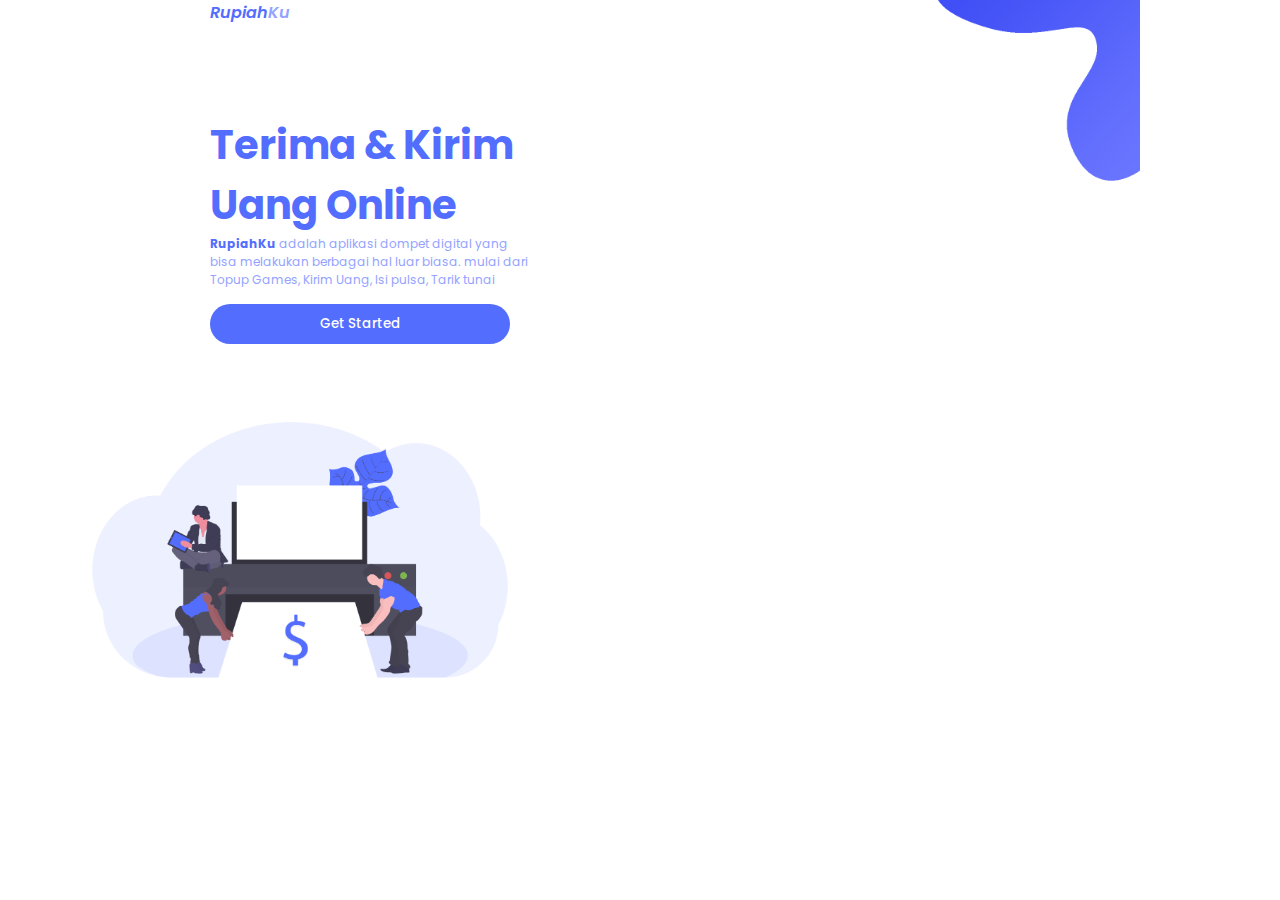
<file: RupiahKu/home.html>
<!DOCTYPE html>
<html lang="en">
  <head>
    <meta charset="UTF-8" />
    <meta name="viewport" content="width=device-width, initial-scale=1.0" />
    <title>Welcome to RupiahKu</title>
    <link
      href="https://cdn.jsdelivr.net/npm/bootstrap@5.3.2/dist/css/bootstrap.min.css"
      rel="stylesheet"
      integrity="sha384-T3c6CoIi6uLrA9TneNEoa7RxnatzjcDSCmG1MXxSR1GAsXEV/Dwwykc2MPK8M2HN"
      crossorigin="anonymous"
    />
    <link rel="stylesheet" href="home.css" />
  </head>
  <body>
      
      <div class="container">
        <div class="row">
            <div class="col-12 col-sm-12">
          <h6 class="mt-3">Rupiah<span>Ku</span></h6>
        
          <div class="row">
        <div class="col-6">
            <h3>Terima & Kirim <br />Uang Online</h3>
        <p class="p1">
          <span class="rp">RupiahKu</span> adalah aplikasi dompet digital yang
          <br />bisa melakukan berbagai hal luar biasa. mulai dari <br />Topup
          Games, Kirim Uang, Isi pulsa, Tarik tunai
        </p>
        <button type="submit"><a href="index.html">Get Started</a></button>
      </div>
      <div class="col-6">
        <div id="gambar" class="d-none d-lg-block">
          <img src="undraw_printing_invoices_5r4r.png" style="margin-top: 50px; margin-left: -90px;" alt="" width="500px" />
        </div></div>   </div>
      <!-- <div class="about">
        <p class="p2">Kenapa harus Pakai Rupiah<span>Ku</span>?</p>
      </div>   -->
    </div>
    </div>
      </div>
    <script
      src="https://cdn.jsdelivr.net/npm/bootstrap@5.3.2/dist/js/bootstrap.bundle.min.js"
      integrity="sha384-C6RzsynM9kWDrMNeT87bh95OGNyZPhcTNXj1NW7RuBCsyN/o0jlpcV8Qyq46cDfL"
      crossorigin="anonymous"
    ></script>
  </body>
</html>
</file>
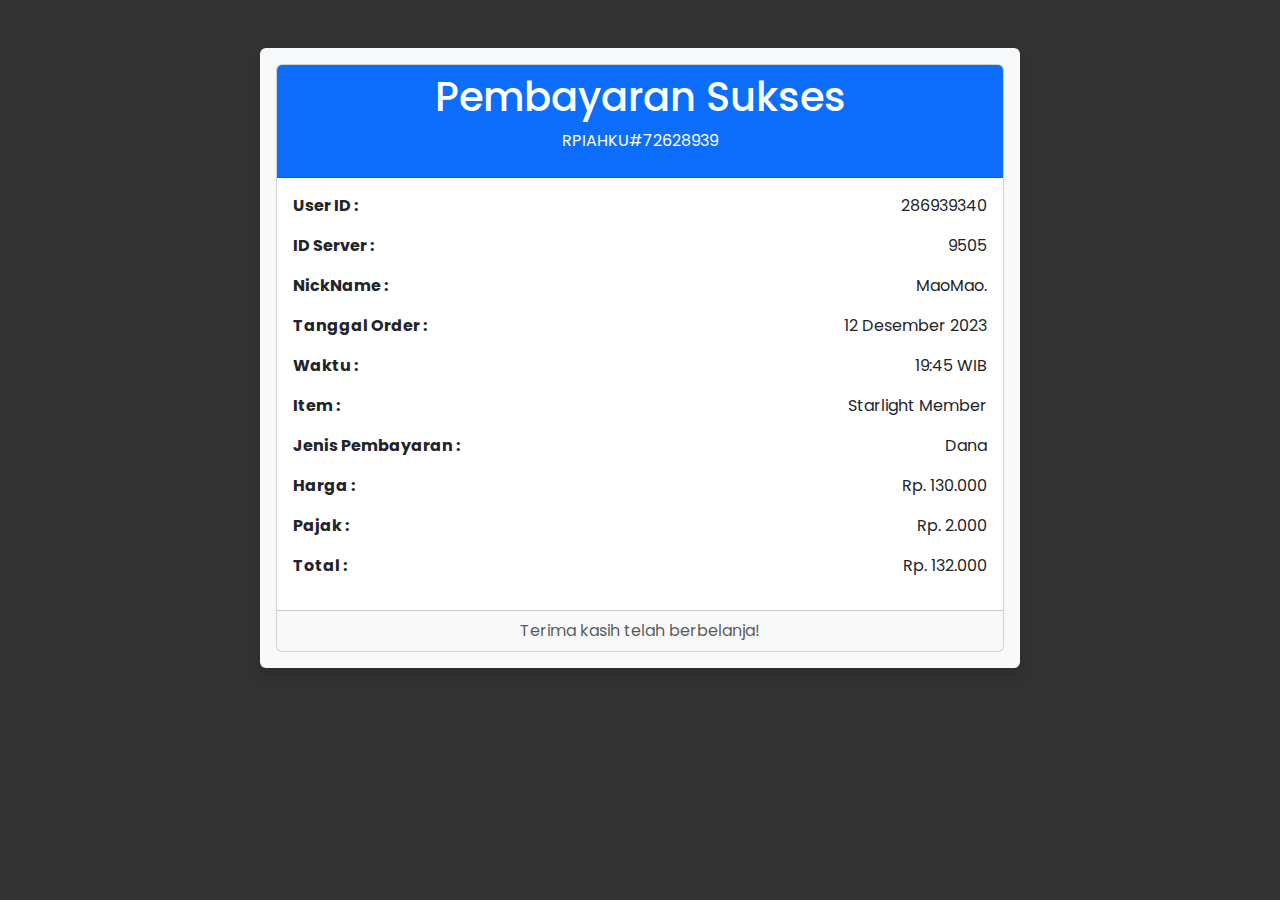
<file: RupiahKu/invoice.html>
<!DOCTYPE html>
<html lang="en">
<head>
  <meta charset="UTF-8">
  <meta name="viewport" content="width=device-width, initial-scale=1">
  <link rel="stylesheet" href="https://cdn.jsdelivr.net/npm/bootstrap@5.3.0/dist/css/bootstrap.min.css">
  <link href="https://unpkg.com/aos@2.3.1/dist/aos.css" rel="stylesheet">
  <title>Invoice Pembayaran</title>
  <style>
    @import url('https://fonts.googleapis.com/css2?family=Poppins:ital,wght@0,100;0,200;0,300;0,400;0,500;0,600;0,700;1,100;1,200;1,300;1,400;1,500;1,600;1,700&display=swap');
    body{
        font-family: 'poppins', sans-serif;
        /* background: linear-gradient(to bottom, #0f0c29, #302b63, #24243e); */
        background-color: #333;
      }
  </style>
</head>
<body>

  <div class="container mt-5 ">
    <div class="row">
      <div class="col-md-8 offset-md-2 shadow p-3 mb-5 bg-body-tertiary rounded">
        <div class="card">
          <div class="card-header bg-primary text-white">
            <h5 class="card-title h1 text-center">Pembayaran Sukses</h5>
            <p class="text-center text-white">RPIAHKU#72628939</p>
          </div>
          <div class="card-body">
            <div class="row">
              <div class="col-md-12 col-sm-12 col-lg-12">
                <div class="row">
                <p class="col-6"><strong>User ID :</strong></p>
                <p class="col-6 text-end">286939340</p>
                <p class="col-6"><strong>ID Server :</strong></p>
                <p class="col-6 text-end">9505</p>
                <p class="col-6 "><strong>NickName :</strong></p>
                <p class="col-6 text-end">MaoMao.</p>
                <p class="col-6 "><strong>Tanggal Order :</strong></p>
                <p class="col-6 text-end">12 Desember 2023</p>
                <p class="col-6 "><strong>Waktu :</strong></p>
                <p class="col-6  text-end">19:45 WIB</p>
                <p class="col-6 "><strong>Item :</strong></p>
                <p class="col-6  text-end">Starlight Member</p>
                <p class="col-6 "><strong>Jenis Pembayaran :</strong></p>
                <p class="col-6  text-end">Dana</p>
                <p class="col-6 "><strong>Harga :</strong></p>
                <p class="col-6  text-end">Rp. 130.000</p>
                
                <p class="col-6 "><strong>Pajak :</strong></p>
                <p class="col-6 text-end">Rp. 2.000</p>
                <p class="col-6 "><strong>Total :</strong></p>
                <p class="col-6  text-end">Rp. 132.000</p>
            </div>  
            </div>
              <div class="col-md-6 col-lg-12">
                
              </div>
            </div>
          </div>
          <div class="card-footer text-muted text-center">
            Terima kasih telah berbelanja!
          </div>
        </div>
      </div>
    </div>
  </div>

  <script>
    AOS.init();
  </script>
  <script src="https://unpkg.com/aos@2.3.1/dist/aos.js"></script>
  <script src="https://cdn.jsdelivr.net/npm/bootstrap@5.3.0/dist/js/bootstrap.bundle.min.js"></script>
</body>
</html>
</file>
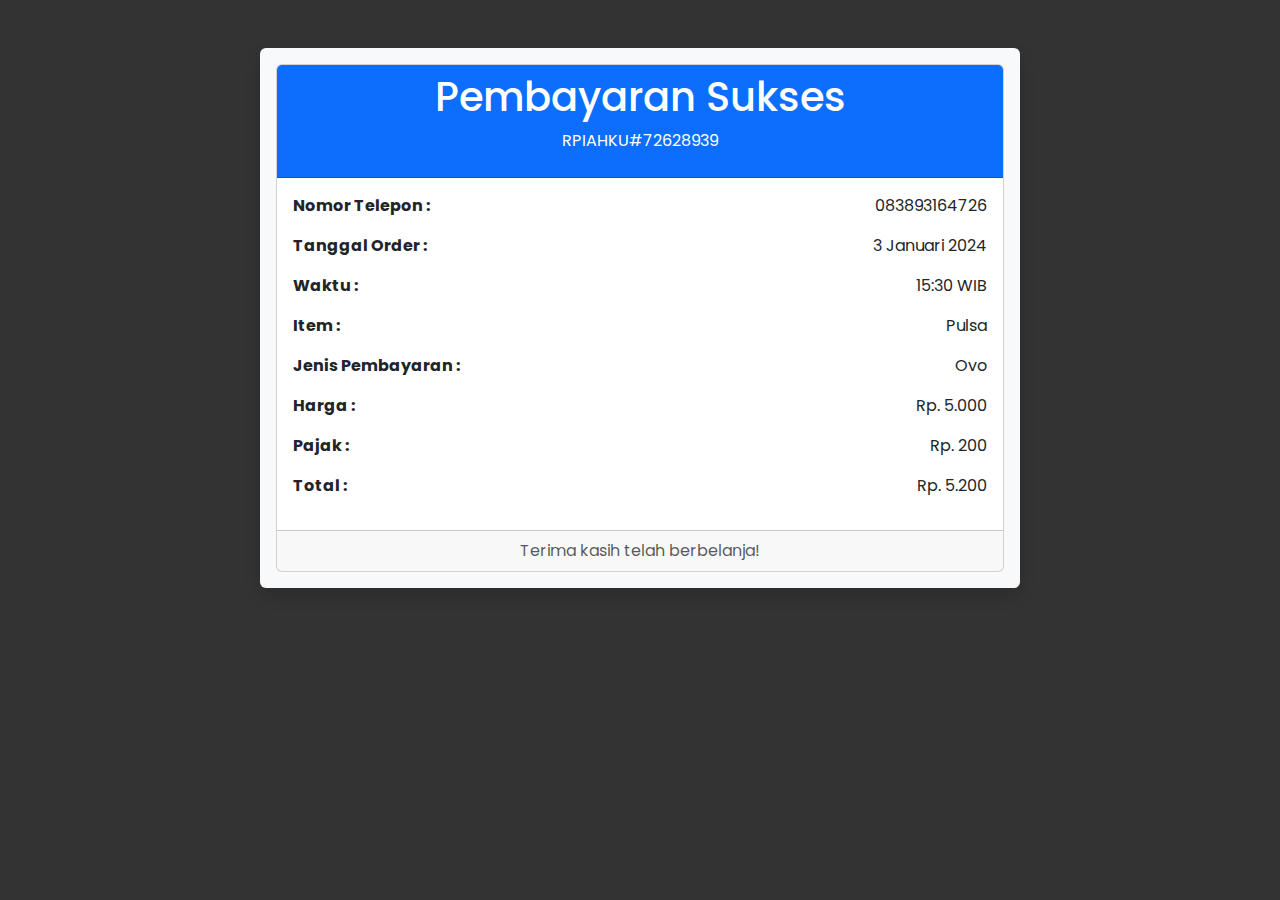
<file: RupiahKu/invoicepulsa.html>
<!DOCTYPE html>
<html lang="en">
<head>
  <meta charset="UTF-8">
  <meta name="viewport" content="width=device-width, initial-scale=1">
  <link rel="stylesheet" href="https://cdn.jsdelivr.net/npm/bootstrap@5.3.0/dist/css/bootstrap.min.css">
  <link href="https://unpkg.com/aos@2.3.1/dist/aos.css" rel="stylesheet">
  <title>Invoice Pembayaran</title>
  <style>
    @import url('https://fonts.googleapis.com/css2?family=Poppins:ital,wght@0,100;0,200;0,300;0,400;0,500;0,600;0,700;1,100;1,200;1,300;1,400;1,500;1,600;1,700&display=swap');
    body{
        font-family: 'poppins', sans-serif;
        /* background: linear-gradient(to bottom, #0f0c29, #302b63, #24243e); */
        background-color: #333;
      }
  </style>
</head>
<body>

  <div class="container mt-5 ">
    <div class="row">
      <div class="col-md-8 offset-md-2 shadow p-3 mb-5 bg-body-tertiary rounded">
        <div class="card">
          <div class="card-header bg-primary text-white">
            <h5 class="card-title h1 text-center">Pembayaran Sukses</h5>
            <p class="text-center text-white">RPIAHKU#72628939</p>
          </div>
          <div class="card-body">
            <div class="row">
              <div class="col-md-12 col-sm-12 col-lg-12">
                <div class="row">

                <p class="col-6 "><strong>Nomor Telepon :</strong></p>
                <p class="col-6 text-end">083893164726</p>
                <p class="col-6 "><strong>Tanggal Order :</strong></p>
                <p class="col-6 text-end">3 Januari 2024</p>
                <p class="col-6 "><strong>Waktu :</strong></p>
                <p class="col-6  text-end">15:30 WIB</p>
                <p class="col-6 "><strong>Item :</strong></p>
                <p class="col-6  text-end">Pulsa</p>
                <p class="col-6 "><strong>Jenis Pembayaran :</strong></p>
                <p class="col-6  text-end">Ovo</p>
                <p class="col-6 "><strong>Harga :</strong></p>
                <p class="col-6  text-end">Rp. 5.000</p>
                
                <p class="col-6 "><strong>Pajak :</strong></p>
                <p class="col-6 text-end">Rp. 200</p>
                <p class="col-6 "><strong>Total :</strong></p>
                <p class="col-6  text-end">Rp. 5.200</p>
            </div>  
            </div>
              <div class="col-md-6 col-lg-12">
                
              </div>
            </div>
          </div>
          <div class="card-footer text-muted text-center">
            Terima kasih telah berbelanja!
          </div>
        </div>
      </div>
    </div>
  </div>

  <script>
    AOS.init();
  </script>
  <script src="https://unpkg.com/aos@2.3.1/dist/aos.js"></script>
  <script src="https://cdn.jsdelivr.net/npm/bootstrap@5.3.0/dist/js/bootstrap.bundle.min.js"></script>
</body>
</html>
</file>
<file: RupiahKu/home.css>
@import url('https://fonts.googleapis.com/css2?family=Poppins:ital,wght@0,100;0,200;0,300;0,400;0,500;0,600;0,700;1,100;1,200;1,300;1,400;1,500;1,600;1,700&display=swap');
*{
    margin: 0;
    padding: 0;
    box-sizing: border-box;
}

.bg{
    /* background-image: url(New\ Project\ [17A055A].png); */
    /* background-size: cover; */
    background-color: #eaeaea;
}
.container{
    margin: 0 auto;
    background-color: white;
    width: 1000px;
    height: 600px;
    background-image: url(New\ Project\ 3\ [8B4454E].png);
    background-size: contain;
    background-repeat: no-repeat;
}
body{
    font-family: 'Poppins', sans-serif;
}
h6{
    font-weight: 600;
    font-style: italic;
    color: #536dfe;
    margin-left: 70px;
    font-size: 16px;
}
span{
    color: #93a3ff;
}
h3{
 margin-left: 70px;
 color: #536dfe;
 font-size: 40px;
 margin-top: 90px;
}

span.rp{
    font-weight: 700;
    color: #536dfe;
}
.p1{
    color: #93a3ff;
    font-size: 12px;
    margin-left: 70px;
}
button{
    background-color: #536dfe;
    width: 30%;
    height: 40px;
    border-radius: 80px;
    margin-top: 15px;
    border: none;
    font-weight: 500;
    cursor: pointer;
    color: white;
    margin-left: 70px;
}
a{
    color: white;
    text-decoration: none;
    font-family: 'Poppins', sans-serif;
    font-weight: 500;
}
.p2{
    color: #536dfe;
    font-weight: bold;
    margin-top: 220px;
    text-align: center;
}
@media screen and (max-width: 576px) {
    body{
        display: flex;
    }
    .container{ 
    background-image: none;


}
h6{
    font-size: 16px;
    margin-left: 100px;
    margin-top: 10px;
}
h3{
    margin-left: 100px;
    margin-bottom: 10px;
    
}
p.p1{
    margin-left: 100px;
}
button{
    background-color: #536dfe;
    width: 70%;
    height: 40px;
    border-radius: 80px;
    margin-top: 15px;
    border: none;
    font-weight: 500;
    cursor: pointer;
    color: white;
    margin-left: 100px;
}
}
</file>
